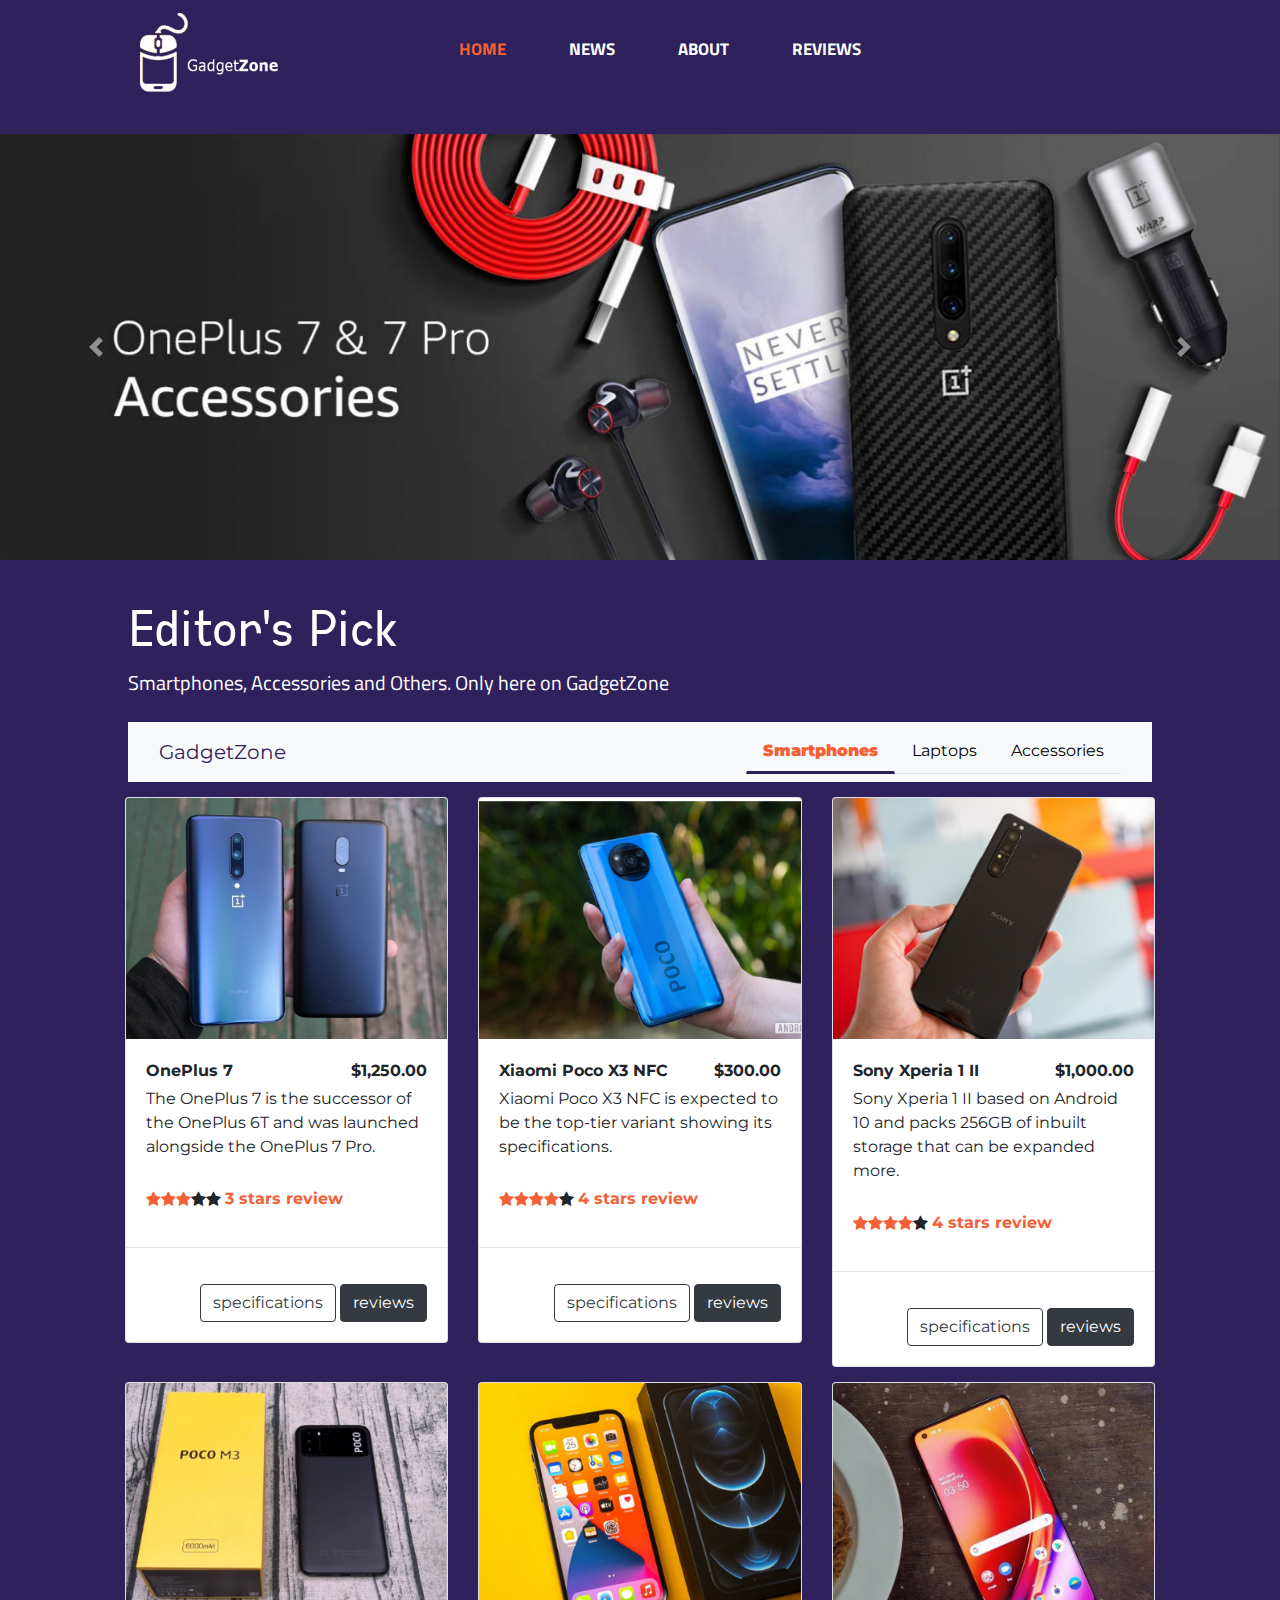
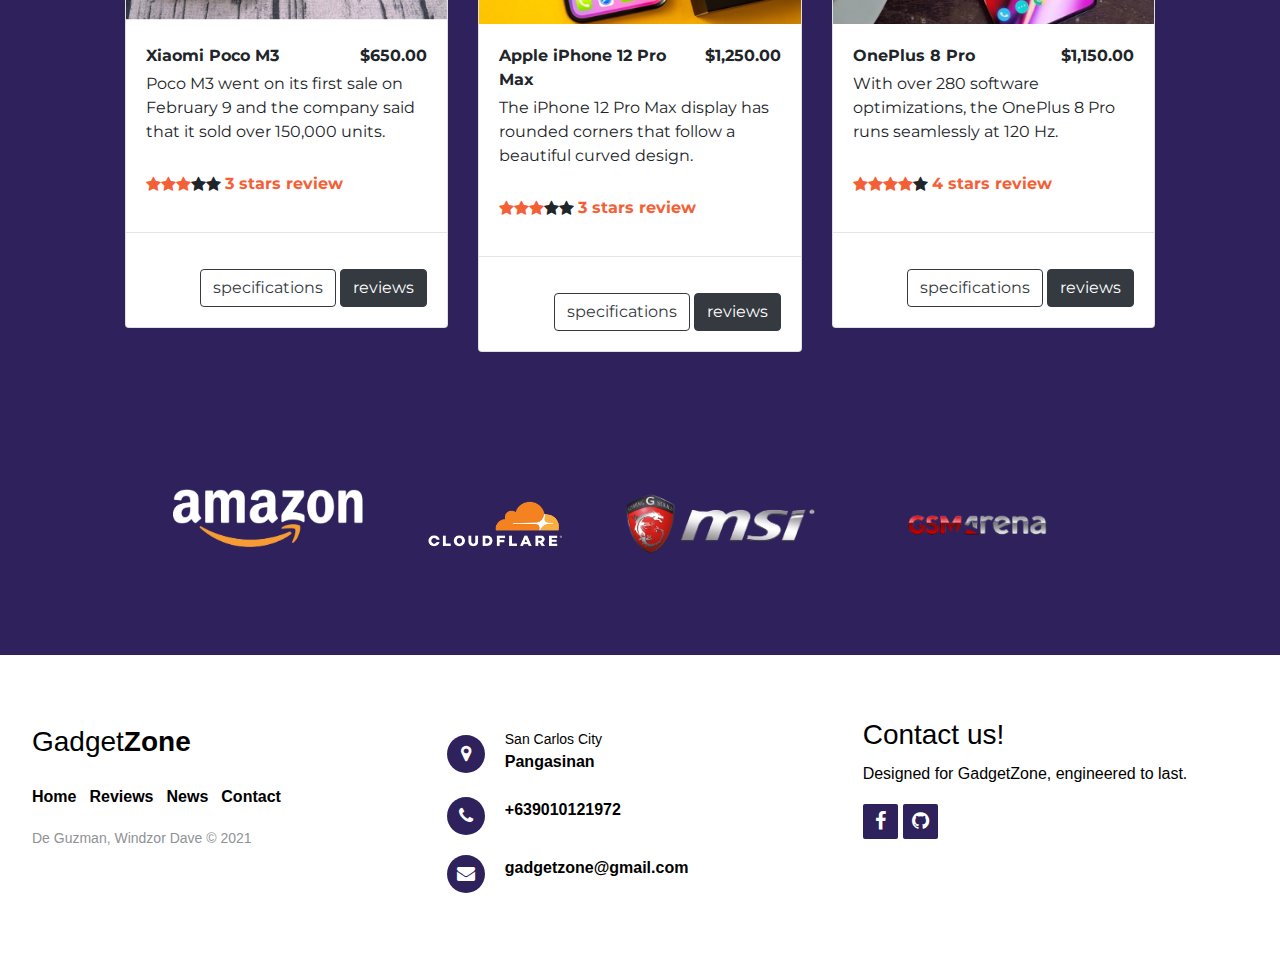
<file: index.html>
<!DOCTYPE html>
<html>
<head>
	<title>GadgetZone</title>
	<meta name="author" content="Windzor Dave De Guzman">
	<meta name="description" content="GadgetZone showcases the latest gadgets available worlwide together with its reviews from different users. This includes smartphones, laptops and its accessories.">
	<meta name="viewport" content="width=device-width, initial-scale=1, shrink-to-fit=no">

	<!--google fonts-->
	<link href="https://fonts.googleapis.com/css?family=Montserrat&display=swap" rel="stylesheet">
	<link href="https://fonts.googleapis.com/css?family=Titillium+Web&display=swap" rel="stylesheet">
	<link rel="stylesheet" href="https://cdnjs.cloudflare.com/ajax/libs/font-awesome/4.7.0/css/font-awesome.min.css">

	<!--Bootstrap Links-->
	<link rel="stylesheet" href="https://stackpath.bootstrapcdn.com/bootstrap/4.3.1/css/bootstrap.min.css" integrity="sha384-ggOyR0iXCbMQv3Xipma34MD+dH/1fQ784/j6cY/iJTQUOhcWr7x9JvoRxT2MZw1T" crossorigin="anonymous">

	<script src="https://code.jquery.com/jquery-3.3.1.slim.min.js" integrity="sha384-q8i/X+965DzO0rT7abK41JStQIAqVgRVzpbzo5smXKp4YfRvH+8abtTE1Pi6jizo" crossorigin="anonymous"></script>
	<script src="https://cdnjs.cloudflare.com/ajax/libs/popper.js/1.14.7/umd/popper.min.js" integrity="sha384-UO2eT0CpHqdSJQ6hJty5KVphtPhzWj9WO1clHTMGa3JDZwrnQq4sF86dIHNDz0W1" crossorigin="anonymous"></script>
	<script src="https://stackpath.bootstrapcdn.com/bootstrap/4.3.1/js/bootstrap.min.js" integrity="sha384-JjSmVgyd0p3pXB1rRibZUAYoIIy6OrQ6VrjIEaFf/nJGzIxFDsf4x0xIM+B07jRM" crossorigin="anonymous"></script>

	<!--External CSS-->
	<link rel="stylesheet" type="text/css" href="css/main.css">

	<link rel="apple-touch-icon" sizes="180x180" href="favicon_io/apple-touch-icon.png">
	<link rel="icon" type="image/png" sizes="32x32" href="favicon_io/favicon-32x32.png">
	<link rel="icon" type="image/png" sizes="16x16" href="favicon_io/favicon-16x16.png">
	<link rel="manifest" href="/site.webmanifest">
</head>
<body>
	<header id="myHeader">
		<div class="col-12 col-lg"> 
			<a href="index.html"><img class="logo" src="img/logog.png" alt="logo" style="width: 20%;"></a>
			<ul class="myNav">
				<li><a href="index.html" class="active">Home</a></li>
				<li><a href="news.html">News</a></li>
				<li><a href="about.html">About</a></li>
				<li><a href="reviews.html">Reviews</a></li>
			</ul> 
		</div>
	</header>
	<br />
	<br />
	<!--Carousel-->
	<div id="carouselExampleControls" class="carousel slide" data-ride="carousel">
		<div class="carousel-inner">
			<div class="carousel-item">
				<img src="img/gkey.png" class="d-block w-100" alt="GamingKeyboardBanner">
			</div>
			<div class="carousel-item active">
				<img src="img/phone banner.jpg" class="d-block w-100" alt="OnePlusBanner">
			</div>
			<div class="carousel-item">
				<img src="img/laptop.png" class="d-block w-100" alt="GamingLaptopBanner">
			</div>
			<div class="carousel-item">
				<img src="img/accessories.png" class="d-block w-100" alt="AccessoriesBanner">
			</div>
			<div class="carousel-item">
				<img src="img/gzone.png" class="d-block w-100" alt="taglineBanner">
			</div>
		</div>
		<a class="carousel-control-prev" href="#carouselExampleControls" role="button" data-slide="prev">
			<span class="carousel-control-prev-icon" aria-hidden="true"></span>
			<span class="sr-only">Previous</span>
		</a>
		<a class="carousel-control-next" href="#carouselExampleControls" role="button" data-slide="next">
			<span class="carousel-control-next-icon" aria-hidden="true"></span>
			<span class="sr-only">Next</span>
		</a>
	</div>

	<!---->


	<!--end of main feature-->
	<!--center-->
	<!-- MAIN (Center website) -->
	<div class="main_gal">
		<!-- MAIN (Center website) -->
		<div class="intro_tag">
			<h1>Editor's Pick</h1>
			<strong>Smartphones, Accessories and Others. Only here on GadgetZone</strong>
			<br />
			<br />
		</div>


		<div class="container-fluid px-0">
			<nav class="navbar navbar-expand-lg navbar-light bg-light navbar-fixed">
				<div class="container-fluid d-flex col-4 col-lg"> <a class="navbar-brand" href="index.html" style="color:#2f215c;">GadgetZone</a>
					<ul class="nav nav-tabs" id="myTab" role="tablist">
						<li class="nav-item" role="presentation"> <a class="nav-link active" id="home-tab" data-toggle="tab" href="#home" role="tab" aria-controls="home" aria-selected="true">Smartphones</a> </li>
						<li class="nav-item" role="presentation"> <a class="nav-link" id="profile-tab" data-toggle="tab" href="#profile" role="tab" aria-controls="profile" aria-selected="false">Laptops</a> </li>
						<li class="nav-item" role="presentation"> <a class="nav-link" id="contact-tab" data-toggle="tab" href="#contact" role="tab" aria-controls="contact" aria-selected="false">Accessories</a> </li>
					</ul>
				</div>
			</nav>
		</div>
		<div class="container-fluid mt-2 mb-5">
			<div class="products">
				<div class="tab-content" id="myTabContent">
					<div class="tab-pane fade show active" id="home" role="tabpanel" aria-labelledby="home-tab">
						<!-- <div class="d-flex justify-content-between p-3 bg-white mb-3 align-items-center"> <span class="font-weight-bold text-uppercase">Luxury Couch</span>
							<div> <img src="https://img.icons8.com/windows/100/000000/list.png" width="30" /> <img src="https://img.icons8.com/ios-filled/100/000000/squared-menu.png" width="25" /> </div>
						</div> -->
						<div class="row g-3">
							<div class="col-md-4">
								<div class="card"> <img src="img/phones/on.png" class="card-img-top">
									<div class="card-body">
										<div class="d-flex justify-content-between"> <span class="font-weight-bold">OnePlus 7</span> <span class="font-weight-bold">$1,250.00</span> </div>
										<p class="card-text mb-1 mt-1">The OnePlus 7 is the successor of the OnePlus 6T and was launched alongside the OnePlus 7 Pro.</p>
										<br />
										<div class="d-flex align-items-center flex-row"> 
											<span class="fa fa-star checked"></span>
											<span class="fa fa-star checked"></span>
											<span class="fa fa-star checked"></span>
											<span class="fa fa-star"></span>
											<span class="fa fa-star"></span> 
											<span class="guarantee">  3 stars review</span> 
										</div>
									</div>
									<hr>
									<div class="card-body">
										<div class="text-right buttons"> <a class="btn btn-outline-dark" href="https://amzn.to/3tYrjhz" role="button" target="_blank">specifications</a> <a class="btn btn-dark" href="reviews.html" role="button" target="_blank">reviews</a> </div>
									</div>
								</div>
							</div>
							<div class="col-md-4">
								<div class="card"> <img src="img/phones/x3.png" class="card-img-top">
									<div class="card-body">
										<div class="d-flex justify-content-between"> <span class="font-weight-bold">Xiaomi Poco X3 NFC</span> <span class="font-weight-bold">$300.00</span> </div>
										<p class="card-text mb-1 mt-1">Xiaomi Poco X3 NFC is expected to be the top-tier variant showing its specifications.</p>
										<br />
										<div class="d-flex align-items-center flex-row"> 
											<span class="fa fa-star checked"></span>
											<span class="fa fa-star checked"></span>
											<span class="fa fa-star checked"></span>
											<span class="fa fa-star checked"></span>
											<span class="fa fa-star "></span> 
											<span class="guarantee">  4 stars review</span> 
										</div>
									</div>
									<hr>
									<div class="card-body">
										<div class="text-right buttons"> <a class="btn btn-outline-dark" href="https://amzn.to/3b8JIQ0" role="button" target="_blank">specifications</a> <a class="btn btn-dark" href="reviews.html" role="button" target="_blank">reviews</a>  </div>
									</div>
								</div>
							</div>
							<div class="col-md-4">
								<div class="card"> <img src="img/phones/sony.png" class="card-img-top">
									<div class="card-body">
										<div class="d-flex justify-content-between"> <span class="font-weight-bold">Sony Xperia 1 II</span> <span class="font-weight-bold">$1,000.00</span> </div>
										<p class="card-text mb-1 mt-1">Sony Xperia 1 II based on Android 10 and packs 256GB of inbuilt storage that can be expanded more.</p>
										<br />
										<div class="d-flex align-items-center flex-row"> 

											<span class="fa fa-star checked"></span>
											<span class="fa fa-star checked"></span>
											<span class="fa fa-star checked"></span>
											<span class="fa fa-star checked"></span>
											<span class="fa fa-star"></span> 
											<span class="guarantee">  4 stars review</span> 

										</div>
									</div>
									<hr>
									<div class="card-body">
										<div class="text-right buttons"> <a class="btn btn-outline-dark" href="https://amzn.to/3u5Zm7c" role="button" target="_blank">specifications</a> <a class="btn btn-dark" href="reviews.html" role="button" target="_blank">reviews</a>  </div>
									</div>
								</div>
							</div>
							<div class="col-md-4">
								<div class="card"> <img src="img/phones/poco.png" class="card-img-top">
									<div class="card-body">
										<div class="d-flex justify-content-between"> <span class="font-weight-bold">Xiaomi Poco M3</span> <span class="font-weight-bold">$650.00</span> </div>
										<p class="card-text mb-1 mt-1">Poco M3 went on its first sale on February 9 and the company said that it sold over 150,000 units.</p>
										<br />
										<div class="d-flex align-items-center flex-row"> 
											<span class="fa fa-star checked"></span>
											<span class="fa fa-star checked"></span>
											<span class="fa fa-star checked"></span>
											<span class="fa fa-star"></span>
											<span class="fa fa-star"></span> 
											<span class="guarantee">  3 stars review</span> 
										</div>
									</div>
									<hr>
									<div class="card-body">
										<div class="text-right buttons"> <a class="btn btn-outline-dark" href="https://amzn.to/3am08W3" role="button" target="_blank">specifications</a> <a class="btn btn-dark" href="reviews.html" role="button" target="_blank">reviews</a>  </div>
									</div>
								</div>
							</div>
							<div class="col-md-4">
								<div class="card"> <img src="img/phones/iphone12.png" class="card-img-top">
									<div class="card-body">
										<div class="d-flex justify-content-between"> <span class="font-weight-bold">Apple iPhone 12 Pro Max</span> <span class="font-weight-bold">$1,250.00</span> </div>
										<p class="card-text mb-1 mt-1">The iPhone 12 Pro Max display has rounded corners that follow a beautiful curved design. </p>
										<br />
										<div class="d-flex align-items-center flex-row"> 
											<span class="fa fa-star checked"></span>
											<span class="fa fa-star checked"></span>
											<span class="fa fa-star checked"></span>
											<span class="fa fa-star"></span>
											<span class="fa fa-star"></span> 
											<span class="guarantee">  3 stars review</span> 
										</div>
									</div>
									<hr>
									<div class="card-body">
										<div class="text-right buttons"> <a class="btn btn-outline-dark" href="https://amzn.to/3sbaEWn" role="button" target="_blank">specifications</a> <a class="btn btn-dark" href="reviews.html" role="button" target="_blank">reviews</a>  </div>
									</div>
								</div>
							</div>
							<div class="col-md-4">
								<div class="card"> <img src="img/phones/one8.png" class="card-img-top">
									<div class="card-body">
										<div class="d-flex justify-content-between"> <span class="font-weight-bold">OnePlus 8 Pro</span> <span class="font-weight-bold">$1,150.00</span> </div>
										<p class="card-text mb-1 mt-1">With over 280 software optimizations, the OnePlus 8 Pro runs seamlessly at 120 Hz.</p>
										<br />
										<div class="d-flex align-items-center flex-row"> 
											<span class="fa fa-star checked"></span>
											<span class="fa fa-star checked"></span>
											<span class="fa fa-star checked"></span>
											<span class="fa fa-star checked"></span>
											<span class="fa fa-star"></span> 
											<span class="guarantee">  4 stars review</span> 
										</div>
									</div>
									<hr>
									<div class="card-body">
										<div class="text-right buttons"> <a class="btn btn-outline-dark" href="https://amzn.to/37iMq4u" role="button" target="_blank">specifications</a> <a class="btn btn-dark" href="reviews.html" role="button" target="_blank">reviews</a>  </div>
									</div>
								</div>
							</div>
						</div>
					</div>
					<div class="tab-pane fade" id="profile" role="tabpanel" aria-labelledby="profile-tab">
						<!--Laptops-->
						<!-- <div class="d-flex justify-content-between p-3 bg-white mb-3 align-items-center"> <span class="font-weight-bold text-uppercase">Luxury Chairs</span>
							<div> <img src="https://img.icons8.com/windows/100/000000/list.png" width="30" /> <img src="https://img.icons8.com/ios-filled/100/000000/squared-menu.png" width="25" /> </div>
						</div> -->
						<div class="row g-3">
							<div class="col-md-4">
								<div class="card"> <img src="img/laptops/macbookair.png" class="card-img-top">
									<div class="card-body">
										<div class="d-flex justify-content-between"> <span class="font-weight-bold">Macbook Air</span> <span class="font-weight-bold">$1,000.00</span> </div>
										<p class="card-text mb-1 mt-1">MacBook Air is completely transformed by the power of Apple-designed M1 chip. Up to 3.5x faster.</p>
										<br />
										<div class="d-flex align-items-center flex-row"><span class="fa fa-star checked"></span>
											<span class="fa fa-star checked"></span>
											<span class="fa fa-star checked"></span>
											<span class="fa fa-star checked"></span>
											<span class="fa fa-star"></span> 
											<span class="guarantee">  4 stars review</span></div>
										</div>
										<hr>
										<div class="card-body">
											<div class="text-right buttons"> <a class="btn btn-outline-dark" href="https://amzn.to/37fUItx" role="button" target="_blank">specifications</a> <a class="btn btn-dark" href="reviews.html" role="button" target="_blank">reviews</a>  </div>
										</div>
									</div>
								</div>
								<div class="col-md-4">
									<div class="card"> <img src="img/laptops/hp.png" class="card-img-top">
										<div class="card-body">
											<div class="d-flex justify-content-between"> <span class="font-weight-bold">HP SPECTRE X360 14</span> <span class="font-weight-bold">$1,200.00</span> </div>
											<p class="card-text mb-1 mt-1">Spectre x360 14 isn’t just pretty to look at: it’s also a pleasure to use as a daily work driver.</p>
											<br />
											<div class="d-flex align-items-center flex-row"> <span class="fa fa-star checked"></span>
												<span class="fa fa-star checked"></span>
												<span class="fa fa-star checked"></span>
												<span class="fa fa-star"></span> 
												<span class="fa fa-star"></span>
												<span class="guarantee">  3 stars review</span></div>
											</div>
											<hr>
											<div class="card-body">
												<div class="text-right buttons"> <a class="btn btn-outline-dark" href="https://amzn.to/3diKH2L" role="button" target="_blank">specifications</a> <a class="btn btn-dark" href="reviews.html" role="button" target="_blank">reviews</a>  </div>
											</div>
										</div>
									</div>
									<div class="col-md-4">
										<div class="card"> <img src="img/laptops/hp-envy.png" class="card-img-top">
											<div class="card-body">
												<div class="d-flex justify-content-between"> <span class="font-weight-bold">HP ENVY X360 (2020)</span> <span class="font-weight-bold">$650</span> </div>
												<p class="card-text mb-1 mt-1">Some quick example text to build on the card title and make up the bulk of the card's content.</p>
												<br />
												<div class="d-flex align-items-center flex-row"> <span class="fa fa-star checked"></span>
													<span class="fa fa-star checked"></span>
													<span class="fa fa-star checked"></span>
													<span class="fa fa-star"></span> 
													<span class="fa fa-star"></span>
													<span class="guarantee">  3 stars review</span></div>
												</div>
												<hr>
												<div class="card-body">
													<div class="text-right buttons"> <a class="btn btn-outline-dark" href="https://amzn.to/3qqm0Fm" role="button" target="_blank">specifications</a> <a class="btn btn-dark" href="reviews.html" role="button" target="_blank">reviews</a>  </div>
												</div>
											</div>
										</div>
										<div class="col-md-4">
											<div class="card"> <img src="img/laptops/macbookpro.png" class="card-img-top">
												<div class="card-body">
													<div class="d-flex justify-content-between"> <span class="font-weight-bold">MACBOOK PRO 13 (2020)</span> <span class="font-weight-bold">$1,500.00</span> </div>
													<p class="card-text mb-1 mt-1">The Macbook Pro 13 is more powerful than the Air but more affordable than the 16-inch Pro.</p>
													<br />
													<div class="d-flex align-items-center flex-row"> <span class="fa fa-star checked"></span>
														<span class="fa fa-star checked"></span>
														<span class="fa fa-star checked"></span>
														<span class="fa fa-star checked"></span> 
														<span class="fa fa-star "></span>
														<span class="guarantee">  4 stars review</span></div>
													</div>
													<hr>
													<div class="card-body">
														<div class="text-right buttons"> <a class="btn btn-outline-dark" href="https://amzn.to/3qlYs4m" role="button" target="_blank">specifications</a> <a class="btn btn-dark" href="reviews.html" role="button" target="_blank">reviews</a>  </div>
													</div>
												</div>
											</div>
											<div class="col-md-4">
												<div class="card"> <img src="img/laptops/dellxps.png" class="card-img-top">
													<div class="card-body">
														<div class="d-flex justify-content-between"> <span class="font-weight-bold">DELL XPS 13 2-IN-1</span> <span class="font-weight-bold">$1,100.00</span> </div>
														<p class="card-text mb-1 mt-1">If you’re looking for a convertible laptop that does just about everything right, we recommend Dell’s latest XPS 13 2-in-1.</p>
														<div class="d-flex align-items-center flex-row"> <span class="fa fa-star checked"></span>
															<span class="fa fa-star checked"></span>
															<span class="fa fa-star checked"></span>
															<span class="fa fa-star checked"></span> 
															<span class="fa fa-star "></span>
															<span class="guarantee">  4 stars review</span></div> 
														</div>
														<hr>
														<div class="card-body">
															<div class="text-right buttons"> <a class="btn btn-outline-dark" href="https://amzn.to/2Nqr3Hb" role="button" target="_blank">specifications</a> <a class="btn btn-dark" href="reviews.html" role="button" target="_blank">reviews</a>  </div>
														</div>
													</div>
												</div>
												<div class="col-md-4">
													<div class="card"> <img src="img/laptops/asusrog.png" class="card-img-top">
														<div class="card-body">
															<div class="d-flex justify-content-between"> <span class="font-weight-bold">ASUS ROG ZEPHYRUS G14</span> <span class="font-weight-bold">$1,350.00</span> </div>
															<p class="card-text mb-1 mt-1">The Zephyrus G14 is an astonishingly powerful gaming laptop for a low price.</p>
															<br />
															<div class="d-flex align-items-center flex-row"><span class="fa fa-star checked"></span>
																<span class="fa fa-star checked"></span>
																<span class="fa fa-star checked"></span>
																<span class="fa fa-star checked"></span> 
																<span class="fa fa-star checked"></span>
																<span class="guarantee">  5 stars review</span></div> 
															</div>
															<hr>
															<div class="card-body">
																<div class="text-right buttons"> <a class="btn btn-outline-dark" href="https://amzn.to/3rXMs9x" role="button" target="_blank">specifications</a> <a class="btn btn-dark" href="reviews.html" role="button" target="_blank">reviews</a>  </div>
															</div>
														</div>
													</div>
												</div>
											</div>
											<div class="tab-pane fade" id="contact" role="tabpanel" aria-labelledby="contact-tab">
												<!--Accessories-->
						<!-- <div class="d-flex justify-content-between p-3 bg-white mb-3 align-items-center"> <span class="font-weight-bold text-uppercase">Luxury Dining</span>
							<div> <img src="https://img.icons8.com/windows/100/000000/list.png" width="30" /> <img src="https://img.icons8.com/ios-filled/100/000000/squared-menu.png" width="25" /> </div>
						</div> -->
						<div class="row g-3">
							<div class="col-md-4">
								<div class="card"> <img src="img/acces/pbank.png" class="card-img-top">
									<div class="card-body">
										<div class="d-flex justify-content-between"> <span class="font-weight-bold">Anker PowerCore</span> <span class="font-weight-bold">$60.00</span> </div>
										<p class="card-text mb-1 mt-1">Colossal capacity: 26800mAh of power charges most phones over 6 times, tablets at least 2 times.</p>
										<br />
										<div class="d-flex align-items-center flex-row"> <span class="fa fa-star checked"></span>
											<span class="fa fa-star checked"></span>
											<span class="fa fa-star checked"></span>
											<span class="fa fa-star checked"></span> 
											<span class="fa fa-star "></span>
											<span class="guarantee">  4 stars review</span></div> 
										</div>
										<hr>
										<div class="card-body">
											<div class="text-right buttons"> <a class="btn btn-outline-dark" href="https://amzn.to/2Nc9Gdh" role="button" target="_blank">specifications</a> </div>
										</div>
									</div>
								</div>
								<div class="col-md-4">
									<div class="card"> <img src="img/acces/beatss.png" class="card-img-top">
										<div class="card-body">
											<div class="d-flex justify-content-between"> <span class="font-weight-bold">Beats by Dr. Dre</span> <span class="font-weight-bold">$25.00</span> </div>
											<p class="card-text mb-1 mt-1">Beats by Dr. Dre - UrBeats 3 Earphones with 3.5mm Plug Comfort Fit Wired Earbuds Sound.</p>
											<br />
											<div class="d-flex align-items-center flex-row"> <span class="fa fa-star checked"></span>
												<span class="fa fa-star checked"></span>
												<span class="fa fa-star checked"></span>
												<span class="fa fa-star checked"></span> 
												<span class="fa fa-star "></span>
												<span class="guarantee">  3 stars review</span></div> 
											</div>
											<hr>
											<div class="card-body">
												<div class="text-right buttons"> <a class="btn btn-outline-dark" href="https://amzn.to/3dfJY2b" role="button" target="_blank">specifications</a> </div>
											</div>
										</div>
									</div>
									<div class="col-md-4">
										<div class="card"> <img src="img/acces/laptopstand.png" class="card-img-top">
											<div class="card-body">
												<div class="d-flex justify-content-between"> <span class="font-weight-bold">Foldable Laptop Stand</span> <span class="font-weight-bold">$30.00</span> </div>
												<p class="card-text mb-1 mt-1">Laptop Stand for MacBook Pro Notebook Stand Foldable Laptop Desk Aluminium Alloy.</p>
												<br />
												<div class="d-flex align-items-center flex-row"> <span class="fa fa-star checked"></span>
													<span class="fa fa-star checked"></span>
													<span class="fa fa-star checked"></span>
													<span class="fa fa-star checked"></span> 
													<span class="fa fa-star "></span>
													<span class="guarantee">  3 stars review</span></div> 
												</div>
												<hr>
												<div class="card-body">
													<div class="text-right buttons"> <a class="btn btn-outline-dark" href="https://amzn.to/3qqacmh" role="button" target="_blank">specifications</a>  </div>
												</div>
											</div>
										</div>
										<div class="col-md-4">
											<div class="card"> <img src="img/acces/keyboard.png" class="card-img-top">
												<div class="card-body">
													<div class="d-flex justify-content-between"> <span class="font-weight-bold">Corsair K100 RGB</span> <span class="font-weight-bold">$200.00</span> </div>
													<p class="card-text mb-1 mt-1">This is a big keyboard: its enormous footprint still requires some desk clearing before it can be nested comfortably.</p>
													<div class="d-flex align-items-center flex-row"> <span class="fa fa-star checked"></span>
														<span class="fa fa-star checked"></span>
														<span class="fa fa-star checked"></span>
														<span class="fa fa-star checked"></span> 
														<span class="fa fa-star checked"></span>
														<span class="guarantee">  5 stars review</span></div> 
													</div>
													<hr>
													<div class="card-body">
														<div class="text-right buttons"> <a class="btn btn-outline-dark" href="https://amzn.to/3qu0T58" role="button" target="_blank">specifications</a>  </div>
													</div>
												</div>
											</div>
											<div class="col-md-4">
												<div class="card"> <img src="img/acces/gchair.png" class="card-img-top">
													<div class="card-body">
														<div class="d-flex justify-content-between"> <span class="font-weight-bold">Hbada Gaming Chairs</span> <span class="font-weight-bold">$190.00</span> </div>
														<p class="card-text mb-1 mt-1">Hbada Gaming Racing chair is dedicated to make the best gaming chair with large seat area for pro gamers.</p>

														<div class="d-flex align-items-center flex-row"> <span class="fa fa-star checked"></span>
															<span class="fa fa-star checked"></span>
															<span class="fa fa-star checked"></span>
															<span class="fa fa-star checked"></span> 
															<span class="fa fa-star"></span>
															<span class="guarantee">  4 stars review</span></div> 
														</div>
														<hr>
														<div class="card-body">
															<div class="text-right buttons"> <a class="btn btn-outline-dark" href="https://amzn.to/2ZlXr0w" role="button" target="_blank">specifications</a>  </div>
														</div>
													</div>
												</div>
												<div class="col-md-4">
													<div class="card"> <img src="img/acces/uport.png" class="card-img-top">
														<div class="card-body">
															<div class="d-flex justify-content-between"> <span class="font-weight-bold">Sabrent 4-usb port</span> <span class="font-weight-bold">$15.00</span> </div>
															<p class="card-text mb-1 mt-1">Instantly Add Four USB 2.0 Ports to all Compatible Device. Easy Setup, Plug-and-Play.</p>
															<br />
															<div class="d-flex align-items-center flex-row"> <span class="fa fa-star checked"></span>
																<span class="fa fa-star checked"></span>
																<span class="fa fa-star checked"></span>
																<span class="fa fa-star checked"></span> 
																<span class="fa fa-star"></span>
																<span class="guarantee">  4 stars review</span></div> 
															</div>
															<hr>
															<div class="card-body">
																<div class="text-right buttons"> <a class="btn btn-outline-dark" href="https://amzn.to/37lE0Jr" role="button" target="_blank">specifications</a>  </div>
															</div>
														</div>
													</div>
												</div>
											</div>
										</div>
									</div>
								</div>
							</div>

							<!--PARTNERS-->
							<section id="press">
								<img class="press-logo" src="img/amazon.png" alt="tnw-logo">
								<img class="press-logo" src="img/cloud.png" alt="tc-logo">
								<img class="press-logo" src="img/msi.png" alt="biz-insider-logo">
								<img class="press-logo" src="img/gsmarena.png" alt="mashable-logo" style="width: 20%;">

							</section>

							<footer class="footer">
								<div class="row">
									<div class="col-sm-6 col-md-4 footer-navigation">
										<h3><a href="index.html">Gadget<span>Zone</span></a></h3>
										<p class="links"><a href="index.html">Home</a><strong> | </strong><a href="reviews.html">Reviews</a><strong> | </strong><a href="news.html">News</a><strong> | </strong><a href="contact.html">Contact</a></p>
										<p class="company-name">De Guzman, Windzor Dave © 2021</p>
									</div>
									<div class="col-sm-6 col-md-4 footer-contacts">
										<div><span class="fa fa-map-marker footer-contacts-icon"> </span>
											<p><span class="new-line-span">San Carlos City</span>Pangasinan</p>
										</div>
										<div><i class="fa fa-phone footer-contacts-icon"></i>
											<p class="footer-center-info email text-left"> +639010121972</p>
										</div>
										<div><i class="fa fa-envelope footer-contacts-icon"></i>
											<p> <a href="https://www.facebook.com/GadgetsAndAccessoriesPH" target="_blank" style="color: black;">gadgetzone@gmail.com</a></p>
										</div>
									</div>
									<div class="clearfix"></div>
									<div class="col-md-4 footer-about">
										<h3>Contact us!</h3>
										<p>Designed for GadgetZone, engineered to last.</p>
										<div class="social-links social-icons"><a href="https://www.facebook.com/GadgetsAndAccessoriesPH" target="_blank"><i class="fa fa-facebook"></i></a><a href="https://github.com/imwindzor" target="_blank"><i class="fa fa-github"></i></a></div>
									</div>
								</div>
							</footer>
						</body>
						</html>
</file>
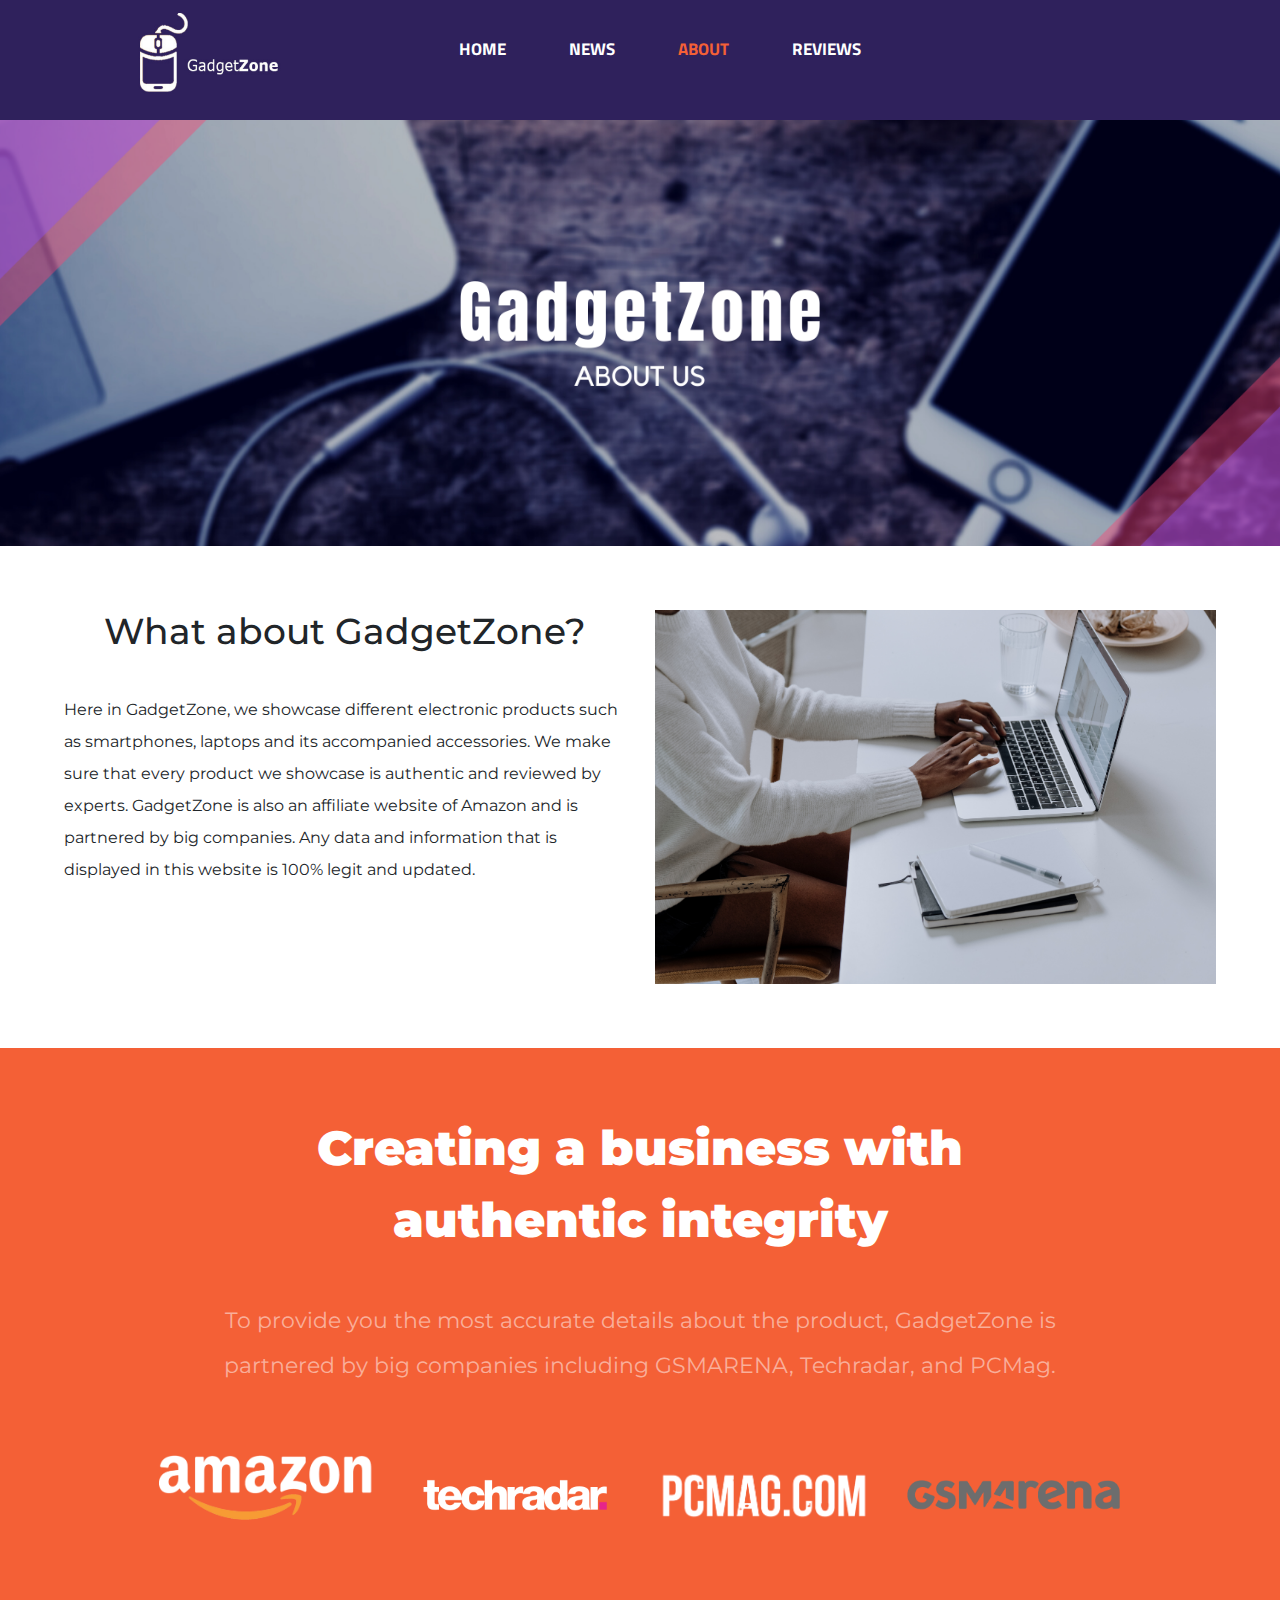
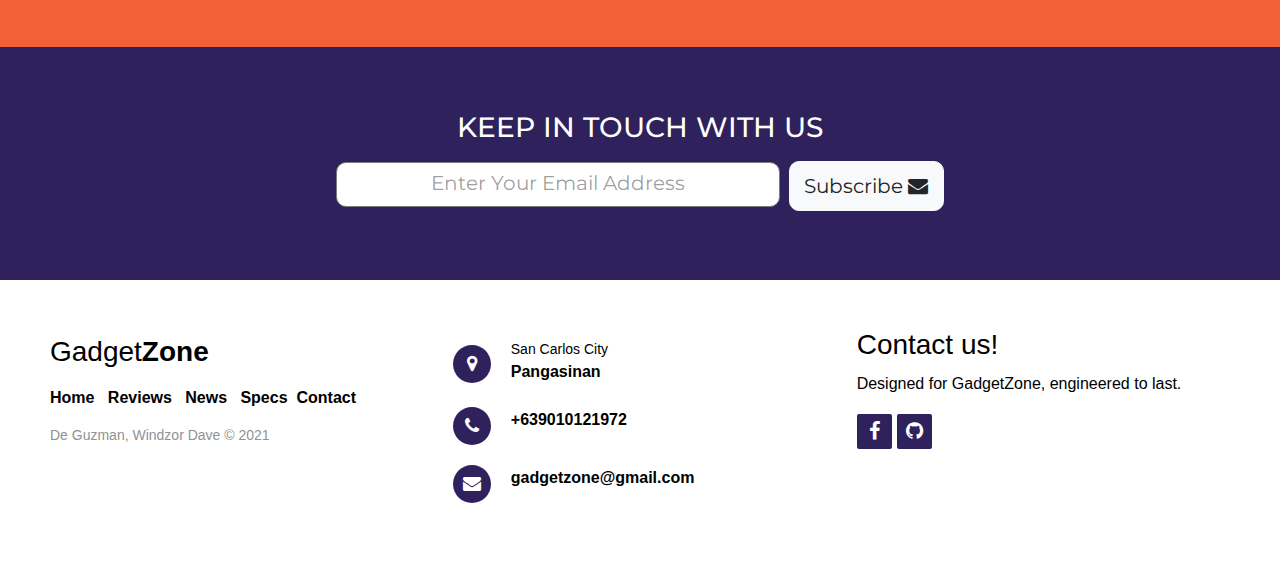
<file: about.html>
<!DOCTYPE html>
<html>
<head>
	<title>GadgetZone</title>
	<meta name="author" content="Windzor Dave De Guzman">
	<meta name="description" content="Gadgets Accessories Reviews">
	<meta name="description" content="HTML, CSS">
	<meta name="viewport" content="width=device-width, initial-scale=1, shrink-to-fit=no">

	<!--google fonts-->
	<link href="https://fonts.googleapis.com/css?family=Montserrat&display=swap" rel="stylesheet">
	<link href="https://fonts.googleapis.com/css?family=Titillium+Web&display=swap" rel="stylesheet">
	<link rel="stylesheet" href="https://cdnjs.cloudflare.com/ajax/libs/font-awesome/4.7.0/css/font-awesome.min.css">

	<!--Bootstrap Links-->
	<link rel="stylesheet" href="https://stackpath.bootstrapcdn.com/bootstrap/4.3.1/css/bootstrap.min.css" integrity="sha384-ggOyR0iXCbMQv3Xipma34MD+dH/1fQ784/j6cY/iJTQUOhcWr7x9JvoRxT2MZw1T" crossorigin="anonymous">

	<script src="https://code.jquery.com/jquery-3.3.1.slim.min.js" integrity="sha384-q8i/X+965DzO0rT7abK41JStQIAqVgRVzpbzo5smXKp4YfRvH+8abtTE1Pi6jizo" crossorigin="anonymous"></script>
	<script src="https://cdnjs.cloudflare.com/ajax/libs/popper.js/1.14.7/umd/popper.min.js" integrity="sha384-UO2eT0CpHqdSJQ6hJty5KVphtPhzWj9WO1clHTMGa3JDZwrnQq4sF86dIHNDz0W1" crossorigin="anonymous"></script>
	<script src="https://stackpath.bootstrapcdn.com/bootstrap/4.3.1/js/bootstrap.min.js" integrity="sha384-JjSmVgyd0p3pXB1rRibZUAYoIIy6OrQ6VrjIEaFf/nJGzIxFDsf4x0xIM+B07jRM" crossorigin="anonymous"></script>

	<!--External CSS-->
	<link rel="stylesheet" type="text/css" href="css/about.css">
</head>

<body>
	<header id="myHeader">
		<div class="col-12 col-lg"> 
			<a href="index.html"><img class="logo" src="img/logog.png" alt="logo" style="width: 20%;"></a>
			<ul class="myNav">
				<li><a href="index.html">Home</a></li>
				<li><a href="news.html">News</a></li>
				<li><a href="about.html"  class="active">About</a></li>
				<li><a href="reviews.html">Reviews</a></li>
			</ul> 
		</div>
	</header>

	<section>
		<img src="img/about.png" alt="about_us_background" style="width: 100%; height: auto;">
	</section>

	<div class="row intro">
		<div class="col-lg-6 para-1">
			<h1>What about GadgetZone?</h1>
			<br />

			<p>Here in GadgetZone, we showcase different electronic products such as smartphones, laptops and its accompanied accessories. We make sure that every product we showcase is authentic and reviewed by experts. GadgetZone is also an affiliate website of Amazon and is partnered by big companies. Any data and information that is displayed in this website is 100% legit and updated.</p>
		</div>
		<div class="col-lg-6">
			<img src="img/laptoppexels.jpg" class="img-laptop" alt="desk">
		</div>
	</div>

	<section id="cta">
		<h3 class="cta-text">Creating a business with authentic integrity</h3>
		<p style="padding: 2% 10%; line-height: 2; font-size: 1.4rem; color:rgba(255,255,255,0.5);">To provide you the most accurate details about the product, GadgetZone is partnered by big companies including GSMARENA, Techradar, and PCMag. </p>
		<!--PARTNERS-->
		<section id="press">
			<img class="press-logo" src="img/amazon.png" alt="tnw-logo">
			<img class="press-logo" src="img/techradar.png" alt="tc-logo">
			<img class="press-logo" src="img/pcmag.png" alt="biz-insider-logo">
			<img class="press-logo" src="img/gsmarena(1).png" alt="mashable-logo" style="width: 20%;">
		</section>
	</section>



	<section class="bg text-center p-5 mt-4">
		<div class="container p-3">
			<h3 class="text-white keep">KEEP IN TOUCH WITH US</h3>
			<form action="#" method="Post">
				<input type="text" name="text" placeholder="Enter Your Email Address">
				<button type="button" class="btn btn-light">Subscribe <i class="fa fa-envelope"></i></button>
			</form>
		</div>
	</section>

	<footer class="footer">
		<div class="row">
			<div class="col-sm-6 col-md-4 footer-navigation">
				<h3><a href="index.html">Gadget<span>Zone</span></a></h3>
				<p class="links"><a href="index.html">Home</a><strong> | </strong><a href="reviews.html">Reviews</a><strong> | </strong><a href="news.html">News</a><strong> | </strong><a href="specs.html">Specs</a><strong>| </strong><a href="contact.html">Contact</a></p>
				<p class="company-name">De Guzman, Windzor Dave © 2021</p>
			</div>
			<div class="col-sm-6 col-md-4 footer-contacts">
				<div><span class="fa fa-map-marker footer-contacts-icon"> </span>
					<p><span class="new-line-span">San Carlos City</span>Pangasinan</p>
				</div>
				<div><i class="fa fa-phone footer-contacts-icon"></i>
					<p class="footer-center-info email text-left"> +639010121972</p>
				</div>
				<div><i class="fa fa-envelope footer-contacts-icon"></i>
					<p> <a href="https://www.facebook.com/GadgetsAndAccessoriesPH" target="_blank" style="color: black;">gadgetzone@gmail.com</a></p>
				</div>
			</div>
			<div class="clearfix"></div>
			<div class="col-md-4 footer-about">
				<h3>Contact us!</h3>
				<p>Designed for GadgetZone, engineered to last.</p>
				<div class="social-links social-icons"><a href="https://www.facebook.com/GadgetsAndAccessoriesPH" target="_blank"><i class="fa fa-facebook"></i></a><a href="https://github.com/imwindzor" target="_blank"><i class="fa fa-github"></i></a></div>
			</div>
		</div>
	</footer>
</file>
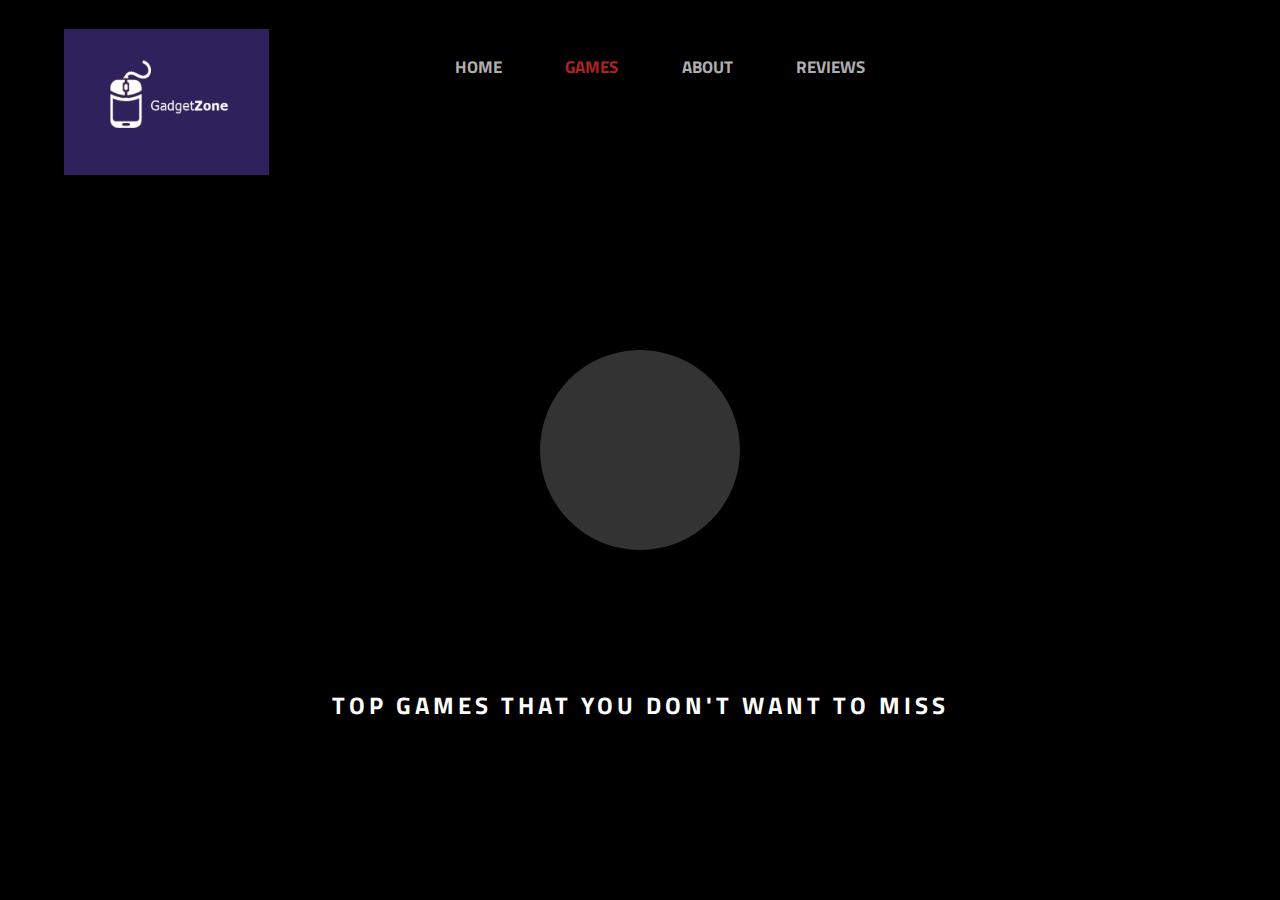
<file: games.html>
<!--mobile games-->
<!DOCTYPE html>
<html>
<head>
  <title>Outplayed | Mobile Games</title>
  <meta name="viewport" content="width=device-width, initial-scale=1">
  <link href="https://fonts.googleapis.com/css?family=Titillium+Web&display=swap" rel="stylesheet">
  <link rel="stylesheet" type="text/css" href="css/games.css">
  <!--link to use fontawesome icons-->
  <link rel="stylesheet" href="https://use.fontawesome.com/releases/v5.6.3/css/all.css" integrity="sha384-UHRtZLI+pbxtHCWp1t77Bi1L4ZtiqrqD80Kn4Z8NTSRyMA2Fd33n5dQ8lWUE00s/" crossorigin="anonymous">
</head>
<body>
  <header id="myHeader"> 
    <img class="logo" src="img/logo.jpg" alt="logo">
    <ul class="nav">
      <li><a href="index.html">Home</a></li>
      <li><a href="games.html" class="active">Games</a></li>
      <li><a href="about.html">About</a></li>
      <li><a href="reviews.html">Reviews</a></li>
    </ul> 
  </header>

  <ul id="prio">
    <li>
      <a href="imgal.html">
        <i class="fas fa-power-off" style="font-size: 60px; margin-top: 61px;"></i>
      </a>
    </li>
  </ul>

  <h2 style="font-family: 'Titillium Web'; color:white; text-align: center;margin-top:600px; letter-spacing: 
  4px;">TOP GAMES THAT YOU DON'T WANT TO MISS</h2>
</body>
</html>
</file>
<file: css/main.css>
@font-face {
	font-family: 'manti_sans_demoregular';
	src: url('fonts/manti_sans_regular_demo-webfont.woff2') format('woff2'),
	url('fonts/manti_sans_regular_demo-webfont.woff') format('woff');
	font-weight: normal;
	font-style: normal;
}
@font-face {
	font-family: 'earth_orbiterregular';
	src: url('fonts/earthorbiter-webfont.woff2') format('woff2'),
	url('fonts/earthorbiter-webfont.woff') format('woff');
	font-weight: normal;
	font-style: normal;

}
* { 
	box-sizing: border-box;
}

body  {
	background-color: #2f215c;

	font-family: 'Montserrat', sans-serif;	
}
header { 
	background-color: #2f215c; /* purple */

}	
.myNav {
	font-family: 'Titillium Web';
	text-transform: uppercase;
	text-align: center;
	font-weight: 700;
}

.myNav * {
	box-sizing: border-box;
	transition: all .35s ease;
	
}

.myNav li {
	display: inline-block;
	list-style: outside none none;
	margin: .5em 1em;
	padding: 0;
	margin-top: 3%;
}

.myNav a {
	padding: .5em .8em;
	color: white;
	position: relative;
	text-decoration: none;
	font-size: 17px;

}

.myNav a::before,
.myNav a::after {
	content: '';
	height: 14px;
	width: 14px;
	position: absolute;
	transition: all .35s ease;
	opacity: 0;
}

.myNav a::before {
	content: '';
	right: 0;
	top: 0;
	border-top: 3px solid gray;
	border-right: 3px solid white;
	transform: translate(-100%, 50%);
}

.myNav a:after {
	content: '';
	left: 0;
	bottom: 0;
	border-bottom: 3px solid gray;
	border-left: 3px solid white;
	transform: translate(100%, -50%)
}

.myNav a:hover:before,
.myNav a:hover:after{
	transform: translate(0,0);
	opacity: 1;
}

.myNav a:hover {
	color: #f46036;
}
.myNav a.active {
	color: #f46036;
}

.logo { 
	position: absolute;
	width: 16%;
	margin-top: 1%;
	margin-bottom: 1%;
	margin-left: 5%;

}

/* end of the main imgs */

.intro_tag h1{ 
	font-family: 'manti_sans_demoregular';
	font-size: 50px;
	font-weight: normal;
	font-style: normal;
	color: white;
}
.intro_tag h2, strong { 
	font-family: 'Titillium Web';
	font-size: 20px;
	font-weight: normal;
	font-style: normal;
	color: white;
}

/* Center website */
.main_gal{
	max-width: 80%;
	margin: auto;
	margin-top: 40px;

}

h1 {
	font-size: 50px;
	word-break: break-all;
}

.row {
	margin: 8px -40px;
}

/* Add padding BETWEEN each column */
.row,
.row > .column {
	padding: 7px;
}

/* Create four equal columns that floats next to each other */
.column {
	float: left;
	width: 25%;
	position: relative;
}

/* Clear floats after rows */ 
.row:after {
	content: "";
	display: table;
	clear: both;
}

/* Content */
.content {
	background-color: white;
	padding: 20px;
	border: 2px solid #6b6e70;
}
.content p { 
	line-height: 1.4; 
	text-align: justify;

}
.footer {
	position: absolute;
	width: 99%;
	background-color: rgba(169,169,169,0.9);
	color: black;
}


.flashy img:hover {
	opacity: 1;
	animation: flash 1.5s;
}
@keyframes flash {
	0% {
		opacity: .4;
	}
	100% {
		opacity: 1;
	}
}

/* for images to be aligned*/
/* Responsive layout - makes a two column-layout instead of four columns */
@media screen and (max-width: 900px) {
	.column {
		width: 50%;
	}
}

/* Responsive layout - makes the two columns stack on top of each other instead of next to each other */
@media screen and (max-width: 600px) {
	.column {
		width: 100%;
	}
}

/* Portrait Devices */
 @media only screen and (max-width : 768px) {
 		.logo {
 			display: none;
 		}

 		.intro_tag h1{ 
 			font-size: 30px; 
 		}

 		.intro_tag strong { 
 			font-size: 15px; 
 		}
    }


.card { 
	margin-bottom: 15px;
}

.guarantee {
	color: #f46036;
	margin-left: 4px;
	font-weight: 700

}
.checked {
	color: #f46036;
}

.nav-tabs .nav-item.show,
.nav-tabs .nav-link.active {
	font-weight: 900;
	color: #f46036;
	background-color: transparent;
	border-color: transparent;
	border-bottom: 3px solid #2f215c
}

.nav-link { 
	color:black;
}

/* footer css */

footer {
    background-color: #292c2f;
    box-shadow: 0 1px 1px 0 rgba(0, 0, 0, 0.12);
    box-sizing: border-box;
    width: 100%;
    text-align: left;
    font: bold 16px sans-serif;
    padding: 55px 50px;
    bottom: 0;
    color: #fff
}

.footer-navigation h3 {
    margin: 0;
    font: normal 36px;
    margin-bottom: 20px;
    color: white

}

.footer-navigation h3 a {
    text-decoration: none;
    color: black;


}

.footer-navigation h3 span {
    color: black;
    font-weight: bold;
}

.footer-navigation p.links a {
    color: black;
    text-decoration: none
}

.footer-navigation p.company-name {
    color: #8f9296;
    font-size: 14px;
    font-weight: normal;
    margin-top: 20px
}

@media (max-width:767px) {
    .footer-contacts {
        margin: 30px 0
    }
}

.footer-contacts p {
    display: inline-block;
    color: black;
    vertical-align: middle
}

.footer-contacts p a {
    color: #5383d3;
    text-decoration: none
}

.fa.footer-contacts-icon {
    background-color: #2f215c;
    color: #fff;
    font-size: 18px;
    width: 38px;
    height: 38px;
    border-radius: 50%;
    text-align: center;
    line-height: 38px;
    margin: 10px 15px 10px 0
}

span.new-line-span {
    display: block;
    font-weight: normal;
    display: block;
    font-weight: normal;
    font-size: 14px;
    line-height: 2
}

.footer-about h3 {
   	line-height: 20px;
    color: black;
    font-weight: normal;
    margin-bottom: 5%;
}

.footer-about p {
    line-height: 20px;
    color: black;
    font-weight: normal;
    margin: 0
}

div.social-links {
    margin-top: 20px;
    color: #fff
}

.social-links a {
    display: inline-block;
    width: 35px;
    height: 35px;
    cursor: pointer;
    background-color: #2f215c;
    border-radius: 2px;
    font-size: 20px;
    color: #ffffff;
    text-align: center;
    line-height: 35px;
    margin-right: 5px;
    margin-bottom: 5px
}

.footer {
    bottom: 0;
    position: relative;
    background-color:white;
    width: 100%
}


#press { 
	background-color:#2f215c ; /* #f46036, #2f215c */
	text-align: center;
	width: 100%;
}

.press-logo { 
	width: 15%; 
	margin: 20px 15px 50px;
}
</file>
<file: css/about.css>
body  {
	background-color: white;

	font-family: 'Montserrat', sans-serif;	
}
header { 
	background-color: #2f215c; /* purple */

}	
.myNav {
	font-family: 'Titillium Web';
	text-transform: uppercase;
	text-align: center;
	font-weight: 700;
	padding-bottom: 4%;
	margin: 0;
}

.myNav * {
	box-sizing: border-box;
	transition: all .35s ease;
	
}

.myNav li {
	display: inline-block;
	list-style: outside none none;
	margin: .5em 1em;
	padding: 0;
	margin-top: 3%;
}

.myNav a {
	padding: .5em .8em;
	color: white;
	position: relative;
	text-decoration: none;
	font-size: 17px;

}

.myNav a::before,
.myNav a::after {
	content: '';
	height: 14px;
	width: 14px;
	position: absolute;
	transition: all .35s ease;
	opacity: 0;
}

.myNav a::before {
	content: '';
	right: 0;
	top: 0;
	border-top: 3px solid gray;
	border-right: 3px solid white;
	transform: translate(-100%, 50%);
}

.myNav a:after {
	content: '';
	left: 0;
	bottom: 0;
	border-bottom: 3px solid gray;
	border-left: 3px solid white;
	transform: translate(100%, -50%)
}

.myNav a:hover:before,
.myNav a:hover:after{
	transform: translate(0,0);
	opacity: 1;
}

.myNav a:hover {
	color: #f46036;
}
.myNav a.active {
	color: #f46036;
}

.logo { 
	position: absolute;
	width: 16%;
	margin-top: 1%;
	margin-bottom: 1%;
	margin-left: 5%;

}

.intro { 
	padding: 5% 5%;

}
.para-1 { 
	line-height: 2;
}
.img-laptop { 
	width: 100%;
}

#cta {
	background-color: #f46036;
	text-align: center;
	padding: 5% 8%;
}

.cta-text { 
	color: white; 
	font-family: 'Montserrat', sans-serif; 
	font-weight: 900;
	font-size: 3rem;
	padding: 0 100px;
	margin-bottom: 20px;
	line-height: 1.5;
}

#press { 
	background-color:#f46036 ; /* #f46036, #2f215c */
	text-align: center;
	width: 100%;
}

.press-logo { 
	width: 20%; 
	margin: 30px 15px 50px;
}


/* footer css */

footer {
	background-color: #292c2f;
	box-shadow: 0 1px 1px 0 rgba(0, 0, 0, 0.12);
	box-sizing: border-box;
	width: 100%;
	text-align: left;
	font: bold 16px sans-serif;
	padding: 55px 50px;
	bottom: 0;
	color: #fff
}

.footer-navigation h3 {
	margin: 0;
	font: normal 36px;
	margin-bottom: 20px;
	color: white

}

.footer-navigation h3 a {
	text-decoration: none;
	color: black;


}

.footer-navigation h3 span {
	color: black;
	font-weight: bold;
}

.footer-navigation p.links a {
	color: black;
	text-decoration: none
}

.footer-navigation p.company-name {
	color: #8f9296;
	font-size: 14px;
	font-weight: normal;
	margin-top: 20px
}

@media (max-width:767px) {
	.footer-contacts {
		margin: 30px 0
	}
}

.footer-contacts p {
	display: inline-block;
	color: black;
	vertical-align: middle
}

.footer-contacts p a {
	color: #5383d3;
	text-decoration: none
}

.fa.footer-contacts-icon {
	background-color: #2f215c;
	color: #fff;
	font-size: 18px;
	width: 38px;
	height: 38px;
	border-radius: 50%;
	text-align: center;
	line-height: 38px;
	margin: 10px 15px 10px 0
}

span.new-line-span {
	display: block;
	font-weight: normal;
	display: block;
	font-weight: normal;
	font-size: 14px;
	line-height: 2
}

.footer-about h3 {
	line-height: 20px;
	color: black;
	font-weight: normal;
	margin-bottom: 5%;
}

.footer-about p {
	line-height: 20px;
	color: black;
	font-weight: normal;
	margin: 0
}

div.social-links {
	margin-top: 20px;
	color: #fff
}

.social-links a {
	display: inline-block;
	width: 35px;
	height: 35px;
	cursor: pointer;
	background-color: #2f215c;
	border-radius: 2px;
	font-size: 20px;
	color: #ffffff;
	text-align: center;
	line-height: 35px;
	margin-right: 5px;
	margin-bottom: 5px
}

.footer {
	bottom: 0;
	position: relative;
	background-color:white;
	width: 100%
}


/* Portrait Devices */
 @media only screen and (max-width : 768px) {
 		.cta-text {
 			font-size: 1.75rem;
 			padding: 0;
 		}
 	}	


@import url('https://fonts.googleapis.com/css?family=Open+Sans:300,400,700,800');

h1{
	text-align: center;
	font-size: 36px;
}
.keep h3{
	text-align: center;
	font-size: 30px;
	padding: 20px;
	font-weight: 400;
	letter-spacing: 1px;

}
input[type=text] {

	padding: 12px 20px;
	margin: 9px 0;
	box-sizing: border-box;
	border-radius: 10px;
	outline: none;
	width: 40%;
	height:20%;
	border:1px solid #7c7b7b;
}
input[type=text]:hover {
	border:1px solid #000;
	transition: 6s;
}
::placeholder { 
	color:rgba(0,0,0,0.4);
	opacity: 1;
	font-weight: 400;
	font-size: 20px;
	text-align: center;

}
button{
	height: 50px;
	padding: 0;
	margin: 0;
	
}
.btn {
	border-radius: 10px;
	width: 14%;
	margin-left: 5px;
	font-size: 20px;
}
.bg {
	background-color: #2f215c;
}

.mt-4 {
	margin-top: 0 !important;
}

/* Portrait Devices */
 @media only screen and (max-width : 768px) {
 		.logo {
 			display: none;
 		}


@media(max-width: 992px){
	.btn{
		width: 20%
	}
	input[type=text]{
		width: 50%;
	}
}
@media(max-width: 768px){
	.btn{
		width: 40%
	}
	input[type=text]{
		width: 90%;
	}
}
@media(max-width: 440px){
	.btn{
		width: 50%;
		font-size: 18px;
	}
	input[type=text]{
		width: 100%;
	}
	h3{
		font-size: 22px;
	}
}
@media(max-width: 373px){
	h3{
		font-size: 20px;
		font-weight: 600;
	}
	h1{
		font-size: 28px;
		font-weight: 400;
	}


}
</file>
<file: css/games.css>
header {
	background-color: black;

}
body { 
	background-color: black; 
	margin: 0;
  padding: 0;
}	
.nav {
	font-family: 'Titillium Web';
	text-transform: uppercase;
	text-align: center;
	font-weight: 700;
}

.nav * {
	box-sizing: border-box;
	transition: all .35s ease;
	
}

.nav li {
	display: inline-block;
	list-style: outside none none;
	margin: .5em 1em;
	padding: 0;
	margin-top: 3%;
}

.nav a {
	padding: .5em .8em;
	color: rgba(255,255,255,.7);
	position: relative;
	text-decoration: none;
	font-size: 17px;

}

.nav a::before,
.nav a::after {
	content: '';
	height: 14px;
	width: 14px;
	position: absolute;
	transition: all .35s ease;
	opacity: 0;
}

.nav a::before {
	content: '';
	right: 0;
	top: 0;
	border-top: 3px solid gray;
	border-right: 3px solid white;
	transform: translate(-100%, 50%);
}

.nav a:after {
	content: '';
	left: 0;
	bottom: 0;
	border-bottom: 3px solid gray;
	border-left: 3px solid white;
	transform: translate(100%, -50%)
}

.nav a:hover:before,
.nav a:hover:after{
	transform: translate(0,0);
	opacity: 1;
}

.nav a:hover {
	color: #B22222;
}
.nav a.active {
	color: #B22222;
}
.logo { 
	position: absolute;
	width: 16%;
	margin-top: 1%;
	margin-bottom: 1%;
	margin-left: 5%;
}

/* for glowing epek*/
#prio {
	margin: 0;
	padding: 0;
	display: flex;
	position: absolute;
	top: 50%;
	left: 50%;
	transform: translate(-50%, -50%);
}

#prio li {
	list-style: none;
	margin: 0 15px;
}

#prio li a {
	position: relative; 
	display: block;
	width: 200px;
	height: 200px;
	text-align: center;
	line-height: 63px;
	background: #333;
	border-radius: 50%;
	font-size: 30px;
	color: gray;
	transition: .5s;
}

#prio li a::before {
	content: '';
	position: absolute;
	top: 0;
	left: 0;
	width: 100%;
	height: 100%;
	border-radius: 50%;
	background: #cc002c;
	transition: .5s;
	transform: scale(.9);
	z-index: -1;
}
#prio li a:hover::before {
	transform: scale(1.1);
	box-shadow: 0 0 15px #cc002c;
}

#prio li a:hover {
	color: rgb(177,0,0);
	box-shadow: 0 0 5px #cc002c;
	text-shadow: 0 0 5px white;
}
</file>
